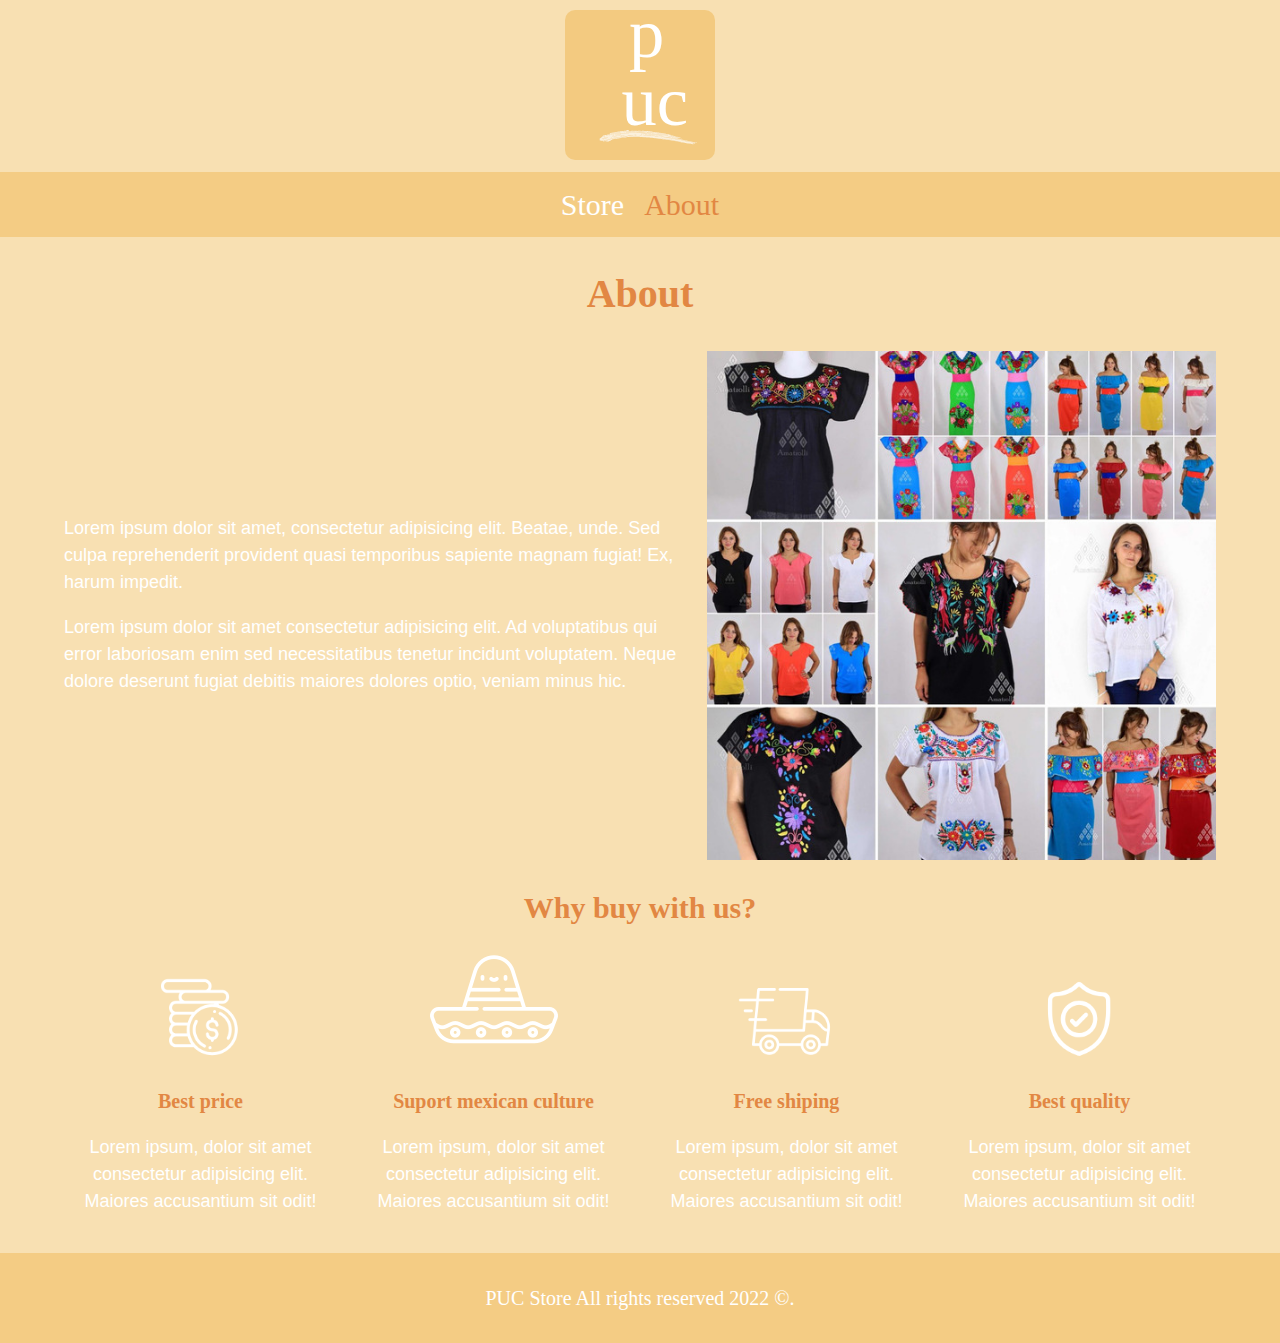
<file: about.html>
<!DOCTYPE html>
<html lang="en">
  <head>
    <meta charset="UTF-8" />
    <meta http-equiv="X-UA-Compatible" content="IE=edge" />
    <meta name="viewport" content="width=device-width, initial-scale=1.0" />
    <link rel="stylesheet" href="./assets//styles/normalize.css" />
    <link rel="preconnect" href="https://fonts.googleapis.com" />
    <link rel="preconnect" href="https://fonts.gstatic.com" crossorigin />
    <link
      href="https://fonts.googleapis.com/css2?family=Lato:wght@300&display=swap"
      rel="stylesheet"
    />
    <link rel="stylesheet" href="./assets//styles/style.css" />

    <title>About</title>
  </head>
  <body>
    <header class="header">
      <a href="index.html">
        <img class="header__logo" width="150px" src="img/logo.svg" alt="" />
      </a>
    </header>
    <nav class="nav">
      <a class="nav__link" href="index.html">Store</a>
      <a class="nav__link nav__link--active" href="about.html">About</a>
    </nav>
    <main class="container">
      <h1>About</h1>
      <div class="about">
        <div class="about__content">
          <p>
            Lorem ipsum dolor sit amet, consectetur adipisicing elit. Beatae,
            unde. Sed culpa reprehenderit provident quasi temporibus sapiente
            magnam fugiat! Ex, harum impedit.
          </p>
          <p>
            Lorem ipsum dolor sit amet consectetur adipisicing elit. Ad
            voluptatibus qui error laboriosam enim sed necessitatibus tenetur
            incidunt voluptatem. Neque dolore deserunt fugiat debitis maiores
            dolores optio, veniam minus hic.
          </p>
        </div>
        <img class="about__img" src="./img//nosotros.jpg" alt="" />
      </div>
    </main>
    <section class="container">
      <h2 class="buty__title">Why buy with us?</h2>
      <div class="blocks">
        <div class="block">
          <img height="128" class="block__img" src="./img/icono_1.png" alt="" srcset="" />
          <h3 class="block__title">Best price</h3>
          <p>
            Lorem ipsum, dolor sit amet consectetur adipisicing elit. Maiores
            accusantium sit odit!
          </p>
        </div>
        <!--Block-->
        <div class="block">
          <img height="128" class="block__img" src="./img/icono_2.png" alt="" srcset="" />
          <h3 class="block__title">Suport mexican culture</h3>
          <p>
            Lorem ipsum, dolor sit amet consectetur adipisicing elit. Maiores
            accusantium sit odit!
          </p>
        </div>
        <!--Block-->
        <div class="block">
          <img height="128" class="block__img" src="./img/icono_3.png" alt="" srcset="" />
          <h3 class="block__title">Free shiping</h3>
          <p>
            Lorem ipsum, dolor sit amet consectetur adipisicing elit. Maiores
            accusantium sit odit!
          </p>
        </div>
        <!--Block-->
        <div class="block">
          <img height="128" class="block__img" src="./img/icono_4.png" alt="" srcset="" />
          <h3 class="block__title">Best quality</h3>
          <p>
            Lorem ipsum, dolor sit amet consectetur adipisicing elit. Maiores
            accusantium sit odit!
          </p>
        </div>
        <!--Block-->
      </div>
      <!--Blocks-->
    </section>
    <footer class="footer">
      <p class="footer__txt">PUC Store All rights reserved 2022 &copy;.</p>
    </footer>
  </body>
</html>
</file>
<file: assets/styles/style.css>
:root {
  /* Colors */
  --primary: #f8e0b2;
  --darkPrimary: #f4cc84;
  --secondary: #e28743;
  --darkSecondary: #873e23;
  --white: #FFF;
  --black: #000;


  /* Fonts */
  --mainFont: font-family: 'Lato', sans-serif;
}

/*
 * Utils
 */
/* Fix box sizing*/
html {
  box-sizing: border-box;
}

*, *:before, *:after {
  box-sizing: inherit;
  /* 1 rem = 10px */
  font-size: 62.5%;
  /* 1 rem = 10px */
}

/* Fix box sizing*/
/*
 * Utils
 */

/*
 * Globals
 */
body {
  background: var(--primary);
  font-size: 1.6rem;
  line-height: 1.5;
}

p {
  font-size: 1.8rem;
  font-family: Arial, Helvetica, sans-serif;
  color: var(--white);
}

a {
  text-decoration: none;
}

img {
  max-width: 100%;
}

.container {
  width: 90%;
  max-width: 120rem;
  margin: 0 auto;
}

h1, h2, h3 {
  text-align: center;
  color: var(--secondary);
  font-family: var(--mainFont);
}

h1 {
  font-size: 4rem;
}

h2 {
  font-size: 3rem;
}

h3 {
  font-size: 2rem;
}

/*
 * Globals
 */
/*Header*/
.header {
  display: flex;
  justify-content: center;

}

.header__logo {
  margin: auto 0;
  border-radius: 1rem;
  margin-top: 1rem;
}

/*Header*/

/*Navigation*/
.nav {
  margin-top: 1rem;
  background: var(--darkPrimary);
  padding: 1rem 0;
  display: flex;
  justify-content: center;
  /* gap: 2rem; */
}

.nav__link {
  font-family: var(--mainFont);
  color: var(--white);
  font-size: 3rem;
  margin-right: 2rem;
}

.nav__link:last-of-type {
  margin-right: 0;
}

.nav__link--active,
.nav__link:hover {
  color: var(--secondary);
}

/*Navigation*/


/*Grid*/
.grid {
  display: grid;
  grid-template-columns: repeat(2, 1fr);
  gap: 2rem;
}

/*Grid*/

/*Products*/
.product {
  background-color: var(--darkPrimary);
  padding: 1rem;
}

.product__img {
  width: 100%;
  height: 50%;
  object-position: center;
  object-fit: cover;
}

.product__name {
  font-size: 4rem;
}

.product__price {
  font-size: 3rem;
}

.product__name, .product__price {
  font-family: var(--mainFont);
  margin: 1rem 0;
  line-height: 1.2;
}

/*Products*/

/*Graphic*/
.graphic {
  min-height: 30rem;
  background-repeat: no-repeat;
  background-position: center;
  background-size: cover;
}

.graphic1 {
  background-image: url('../../img/grafico1.jpg');
  grid-row: 1/2;
  grid-column: 1/3;
}

.graphic2 {
  background-image: url('../../img/grafico2.jpg');
  grid-row: 3/3;
  grid-column: 1/3;
}

/*Graphic*/

/*About*/
.about {
  display: grid;
  grid-template-rows: repeat(2 1fr);
}

.about__content {
  margin: auto 0;
}

.about__img {
  grid-row: 1/2;
  width: 100%;
}

/*Blocks*/
.blocks {
  display: grid;
  grid-template-columns: repeat(2, 1fr);
  gap: 2rem;
}

.block {
  text-align: center;
}

.block__title {
  margin: 0;

}

/* .block__img{
  width: 100%;
} */
/*Blocks*/

/*Form*/
.product__details {
  display: flex;
  flex-direction: column;
}

.product__details_content {
  margin: auto 0;
}

.form {
  display: grid;
  grid-template-columns: repeat(2, 1fr);
  gap: 2rem;

}

.form__field {
  font-size: 2rem;
  border-color: var(--darkPrimary);
  border-width: 1rem;
  border-style: solid;
  background-color: transparent;
  color: var(--white);
  font-family: Arial, Helvetica, sans-serif;
  padding: 1rem;
}

.option {
  background-color: var(--primary);
  color: var(--black) !important;
}

.option:disabled {
  color: var(--white);
}

.form__submit {
  width: 100%;
  background-color: var(--secondary);
  border: none;
  font-size: 2rem;
  font-family: var(--mainFont);
  padding: 2rem;
  transition: background-color 0.3s ease;
  grid-column: 1/3;
  color: var(--white);
}

.form__submit:hover {
  cursor: pointer;
  background-color: var(--darkSecondary);
}

/*Form*/

/*About*/


/*Footer*/
.footer {
  background-color: var(--darkPrimary);
  padding: 1rem 0;
  margin-top: 2rem;
}

.footer__txt {
  font-family: var(--mainFont);
  text-align: center;
  font-size: 2rem;
}

/*Footer*/

/*Responsivenes*/
@media (min-width: 768px) {
  .grid {
    grid-template-columns: repeat(3, 1fr);
  }
}

@media (min-width: 768px) {
  .graphic1 {
    grid-row: 1/2;
    grid-column: 1/3;

  }

  .graphic2 {
    grid-row: 3/3;
    grid-column: 2/4;
  }
}

@media (min-width: 768px) {
  .about {
    grid-template-columns: repeat(2, auto);
    gap: 2rem;
  }

  .about__img {
    grid-column: 2/3;
  }
}

@media (min-width: 768px) {
  .blocks {
    grid-template-columns: repeat(4, 1fr);
  }
}

@media (min-width: 768px) {
  .product__details {
    display: grid;
    grid-template-columns: repeat(2, 1fr);
    gap: 2rem;
  }
}

/*Responsivenes*/
</file>
